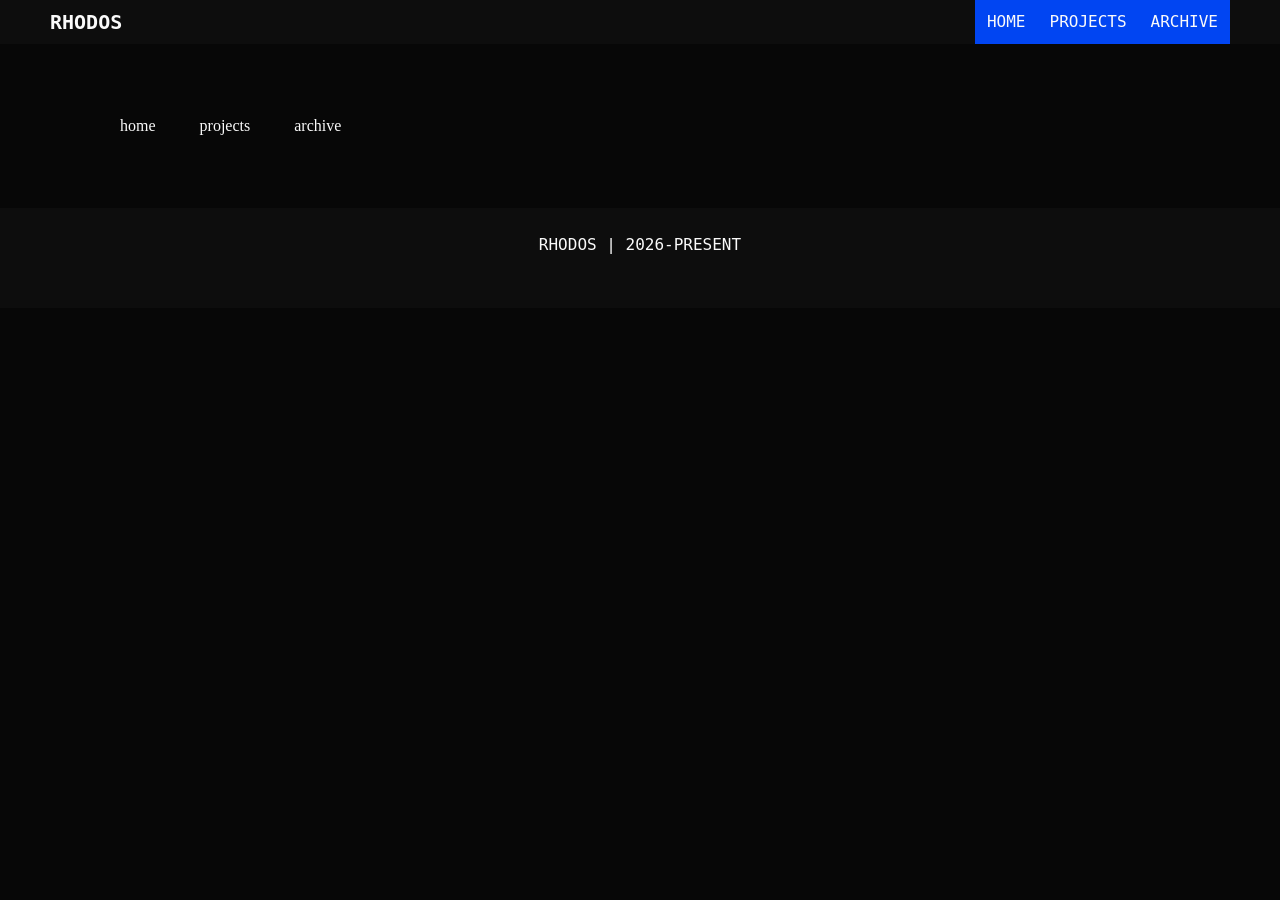
<file: index.html>
<!DOCTYPE html>
<html lang="en">
<head>
    <meta charset="UTF-8">
    <meta name="viewport" content="width=device-width, initial-scale=1.0">
    <link rel="stylesheet" href="pages/special-pages-style/index.css">
    <link rel="stylesheet" href="pages/basic-style/basic-ctyle.css">
    <link rel="icon" type="image/x-icon" href="contents/img/photo_2023-07-04_17-18-54.jpg">
    <title>Rhodos: Index</title>
</head>
<body>
    <nav>
        <header>
            <h1 class="header-text">RHODOS</h1>
        </header>
        <ul class="nav-list">
            <li class="nav-list-link active"><a href="">ARCHIVE</a></li>
            <li class="nav-list-link active"><a href="">PROJECTS</a></li>
            <li class="nav-list-link active"><a href="">HOME</a></li>
        </ul>
    </nav>
    <section class="section-index">   
        <button class="button-index" onclick="window.location.href='pages/home-page.html'">home</button>
        <button class="button-index" onclick="window.location.href='pages/projects-page.html'">projects</button>
        <button class="button-index" onclick="window.location.href='pages/archive-page.html'">archive</button>
    </section>
    <footer>
        <p class="text-footer">RHODOS | 2026-PRESENT</p>
    </footer>
</body>
</html>
</file>
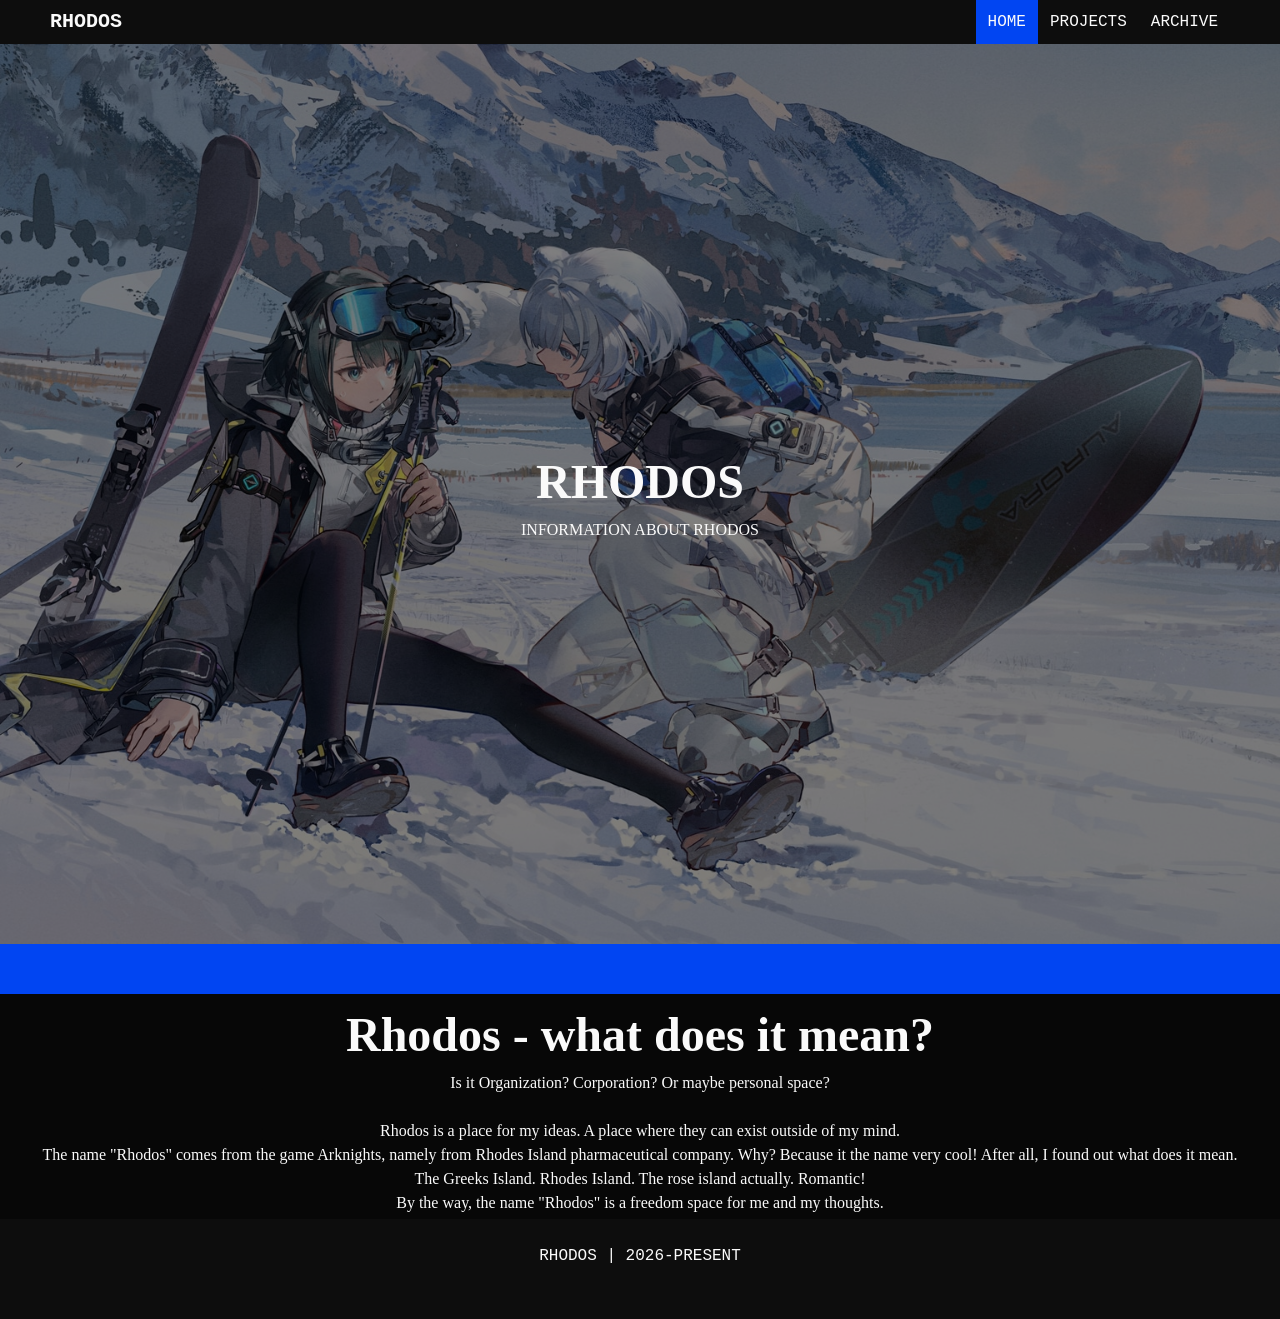
<file: pages/home-page.html>
<!DOCTYPE html>
<html lang="en">
<head>
    <meta charset="UTF-8">
    <meta name="viewport" content="width=device-width, initial-scale=1.0">
    <link rel="stylesheet" href="special-pages-style/home-page.css">
    <link rel="stylesheet" href="basic-style/basic-style.css">
    <link rel="icon" type="image/x-icon" href="contents/img/favicon-RHODOS.png">
    <title>Rhodos: Home</title>
</head>
<body>
    <nav>
        <header>
            <h1 class="header-text">RHODOS</h1>
        </header>
        <ul class="nav-list">
            <li class="nav-list-link"><a href="archive-page.html">ARCHIVE</a></li>
            <li class="nav-list-link"><a href="projects-page.html">PROJECTS</a></li>
            <li class="nav-list-link active"><a href="home-page.html">HOME</a></li>
        </ul>
    </nav>
    <div class="div-bg-first">
        <img src="contents/img/bg-RHODOS.jpg" alt="Background" class="background-image">
        <div class="shadow-layout"></div>

        <section class="section-header">
            <h1>RHODOS</h1>
        </section>
        <article class="article-text">
            <p>INFORMATION ABOUT RHODOS</p>
        </article>
    </div>

    <div class="space-div"></div>

    <section class="section-first">
        <h1>Rhodos - what does it mean?</h1>
        <p>Is it Organization? Corporation? Or maybe personal space?</p>
        <br>
        <article class="sf-article-text">
            <p>Rhodos is a place for my ideas. A place where they can exist outside of my mind.</p>
            <p>The name "Rhodos" comes from the game Arknights, namely from Rhodes Island pharmaceutical company. Why? Because it the name very cool! After all, I found out what does it mean. </p>
            <p>The Greeks Island. Rhodes Island. The rose island actually. Romantic!</p>
            <p>By the way, the name "Rhodos" is a freedom space for me and my thoughts.</p>
        </article>
    </section>



    <footer>
        <p class="text-footer">RHODOS | 2026-PRESENT</p>
    </footer>
</body>
</html>
</file>
<file: pages/special-pages-style/index.css>
.section-index {
    padding: 60px 60px;
    margin: 0 auto;
    max-width: 1200px;
}
button {
    font-family: monospace;
    font-size: var(--base-font-size);
    color: var(--basic-text-color);
    background-color: var(--action-panel-background-color);
    border: none;
    padding: 10px 20px;
    cursor: pointer;
}
</file>
<file: pages/basic-style/basic-ctyle.css>
:root{
    /* Colors */
    --primary-background-color: #070707; /* Nyx Eclipse */
    --panel-background-color: #0d0d0d; /* Eclipse Abyss */
    --action-panel-background-color: #0145f2; /* Electrig Blue */
    --basic-text-color: #fafafa; /* Cloud White */
    --alternative-text-color: #0145f2; /* Electrig Blue */
    
    /* Sizes */
    --base-font-size: 1rem; /* 16px */
    --font-h2-size: 1.75rem; /* 28px */
    --font-h1-size: 1.5rem, 5vw, 3rem; /* 40px */
    --container-width: 1200px; /* Max width for content */
    --container-padding: 20px; /* Відступи по боках на малих екранах */
}

/* Базовий код (пишеться без медіа-запитів) — йде для СМАРТФОНІВ */
.card {
    flex-direction: column; /* На телефоні елементи стоять в стовпчик */
}

/* Планшети (від 768px і вище) */
@media (min-width: 768px) {
    .card {
        flex-direction: row; /* На планшеті вже є місце розгорнути їх в рядок */
    }
}

/* Ноутбуки (від 1024px і вище) */
@media (min-width: 1024px) {
    :root {
        --fs-base: 1.125rem; /* Збільшуємо базовий масштаб шрифту для великих екранів */
    }
}

/* Великі монітори (від 1440px і вище) */
@media (min-width: 1440px) {
    /* Додаткові оптимізації для ультра-десктопів */
}

* {
    box-sizing: border-box;
    font-size: var(--base-font-size);
}

/* CSS reset */
*, *::before, *::after {
    box-sizing: border-box;
    margin: 0;
    padding: 0;
}

html {
    /* Робимо прокрутку плавною (наприклад, для якорів) */
    scroll-behavior: smooth;
    /* Покращуємо рендеринг шрифтів на Mac/iOS */
    -webkit-font-smoothing: antialiased;

    scrollbar-width: thin;
    scrollbar-color: var(--action-panel-background-color) var(--panel-background-color);
}

/* Для Chrome, Edge, Safari */
::-webkit-scrollbar {
    width: 10px;
}
::-webkit-scrollbar-track {
    background: var(--panel-background-color);
}
::-webkit-scrollbar-thumb {
    background: var(--action-panel-background-color);
    border-radius: 5px;
}
::-webkit-scrollbar-thumb:hover {
    background: var(--action-panel-background-color);
}

body {
    background-color: var(--primary-background-color);
    height: auto;
    /* Запобігаємо появі горизонтального скролу через випадкові відступи */
    min-height: 100vh;
    line-height: 1.5;
}

nav{
    position: sticky;
    top: 0;
    box-sizing: border-box;
    align-items: center;
    display: flex;
    height: 6.5%;
    background-color: var(--panel-background-color);
}

.nav-list {
    margin-left: auto;
    z-index: 1;
    padding-right: 50px;
    list-style-type: none;
    background-color: var(--panel-background-color);
}

.nav-list-link {
    float: right;
}

.nav-list-link a {
    font-family: monospace;
    color: var(--basic-text-color);
    text-align: center;
    padding: 10px 12px;
    display: block;
    text-decoration: none;
}

.nav-list-link a:hover {
    background-color: var(--action-panel-background-color);
    
}

.active {
    background-color: var(--action-panel-background-color);
    
}

header  {
    padding-left: 50px;
}

.header-text {
    font-family: monospace;
    font-size: 20px;
    color: var(--basic-text-color);
}

.space-div {
    height: 50px;
    background-color: var(--action-panel-background-color);
}

h1 {
    font-size: clamp(var(--font-h1-size));
    color: var(--basic-text-color);
}

h2 {
    font-size: var(--font-h2-size);
    color: var(--basic-text-color);
}

p {
    font-size: var(--base-font-size);
    color: var(--basic-text-color);
}

ul, ol {
    list-style: none;
}

a {
    text-decoration: none;
    color: inherit; /* Посилання наслідує колір тексту свого батька */
}

/* Скидаємо стандартні стилі для форм та кнопок */
input, button, textarea, select {
    font: inherit; /* Щоб шрифти не змінювалися на системні у формах */
}

button {
    cursor: pointer;
    background: transparent;
    border: none;
}

/* Робота з картинками - безпечна */
img, picture {
    max-width: 100%;
    display: block; /* Прибирає загадковий нижній відступ у 4px */
}

footer {
    z-index: 1;
    width: 100%;
    height: 100px;
    margin: 0;
    padding: 0;
    overflow: hidden;
    list-style-type: none;
    box-sizing: border-box;
    text-align: center;
    background-color: var(--panel-background-color);
}

.text-footer {
    font-family: monospace;
    padding-top: 25px;
    color: var(--basic-text-color);
}
</file>
<file: pages/special-pages-style/home-page.css>
.div-bg-first {
    position: relative;
    height: 100vh;
    overflow: hidden;
    display: flex;
    flex-direction: column;
    justify-content: center;
    align-items: center;
    text-align: center;
}

.section-header {
    position: relative;
    z-index: 1;
    width: 100%;
}

.article-text {
    position: relative;
    z-index: 1;
    width: 100%;
}

.shadow-layout {
    position: absolute;
    top: 0;
    left: 0;
    width: 100%;
    height: 100%;
    z-index: -1;
    background-color: rgba(0, 0, 0, 0.5);
}

.background-image {
    display: block;
    position: absolute;
    top: 0;
    left: 0;
    width: 100%;
    height: 100%;
    z-index: -2;
    object-fit: cover;
}

.section-first {
    position: relative;
    height: 25vh;
    overflow: hidden;
    display: flex;
    flex-direction: column;
    justify-content: center;
    align-items: center;
    text-align: center;
}

.sf-article-text{
    
}
</file>
<file: pages/basic-style/basic-style.css>
:root{
    /* Colors */
    --primary-background-color: #070707; /* Nyx Eclipse */
    --panel-background-color: #0d0d0d; /* Eclipse Abyss */
    --action-panel-background-color: #0145f2; /* Electrig Blue */
    --basic-text-color: #fafafa; /* Cloud White */
    --alternative-text-color: #0145f2; /* Electrig Blue */
    
    /* Sizes */
    --base-font-size: 1rem; /* 16px */
    --font-h2-size: 1.75rem; /* 28px */
    --font-h1-size: 1.5rem, 5vw, 3rem; /* 40px */
    --container-width: 1200px; /* Max width for content */
    --container-padding: 20px; /* Відступи по боках на малих екранах */
}

/* Базовий код (пишеться без медіа-запитів) — йде для СМАРТФОНІВ */
.card {
    flex-direction: column; /* На телефоні елементи стоять в стовпчик */
}

/* Планшети (від 768px і вище) */
@media (min-width: 768px) {
    .card {
        flex-direction: row; /* На планшеті вже є місце розгорнути їх в рядок */
    }
}

/* Ноутбуки (від 1024px і вище) */
@media (min-width: 1024px) {
    :root {
        --fs-base: 1.125rem; /* Збільшуємо базовий масштаб шрифту для великих екранів */
    }
}

/* Великі монітори (від 1440px і вище) */
@media (min-width: 1440px) {
    /* Додаткові оптимізації для ультра-десктопів */
}

* {
    box-sizing: border-box;
    font-size: var(--base-font-size);
}

/* CSS reset */
*, *::before, *::after {
    box-sizing: border-box;
    margin: 0;
    padding: 0;
}

html {
    /* Робимо прокрутку плавною (наприклад, для якорів) */
    scroll-behavior: smooth;
    /* Покращуємо рендеринг шрифтів на Mac/iOS */
    -webkit-font-smoothing: antialiased;

    scrollbar-width: thin;
    scrollbar-color: var(--action-panel-background-color) var(--panel-background-color);
}

/* Для Chrome, Edge, Safari */
::-webkit-scrollbar {
    width: 10px;
}
::-webkit-scrollbar-track {
    background: var(--panel-background-color);
}
::-webkit-scrollbar-thumb {
    background: var(--action-panel-background-color);
    border-radius: 5px;
}
::-webkit-scrollbar-thumb:hover {
    background: var(--action-panel-background-color);
}

body {
    background-color: var(--primary-background-color);
    height: auto;
    /* Запобігаємо появі горизонтального скролу через випадкові відступи */
    min-height: 100vh;
    line-height: 1.5;
}

nav{
    position: sticky;
    top: 0;
    box-sizing: border-box;
    align-items: center;
    display: flex;
    height: 6.5%;
    background-color: var(--panel-background-color);
}

.nav-list {
    margin-left: auto;
    z-index: 1;
    padding-right: 50px;
    list-style-type: none;
    background-color: var(--panel-background-color);
}

.nav-list-link {
    float: right;
}

.nav-list-link a {
    font-family: monospace;
    color: var(--basic-text-color);
    text-align: center;
    padding: 10px 12px;
    display: block;
    text-decoration: none;
}

.nav-list-link a:hover {
    background-color: var(--action-panel-background-color);
    
}

.active {
    background-color: var(--action-panel-background-color);
    
}

header  {
    padding-left: 50px;
}

.header-text {
    font-family: monospace;
    font-size: 20px;
    color: var(--basic-text-color);
}

.space-div {
    height: 50px;
    background-color: var(--action-panel-background-color);
}

h1 {
    font-size: clamp(var(--font-h1-size));
    color: var(--basic-text-color);
}

h2 {
    font-size: var(--font-h2-size);
    color: var(--basic-text-color);
}

p {
    font-size: var(--base-font-size);
    color: var(--basic-text-color);
}

ul, ol {
    list-style: none;
}

a {
    text-decoration: none;
    color: inherit; /* Посилання наслідує колір тексту свого батька */
}

/* Скидаємо стандартні стилі для форм та кнопок */
input, button, textarea, select {
    font: inherit; /* Щоб шрифти не змінювалися на системні у формах */
}

button {
    cursor: pointer;
    background: transparent;
    border: none;
}

/* Робота з картинками - безпечна */
img, picture {
    max-width: 100%;
    display: block; /* Прибирає загадковий нижній відступ у 4px */
}

footer {
    z-index: 1;
    width: 100%;
    height: 100px;
    margin: 0;
    padding: 0;
    overflow: hidden;
    list-style-type: none;
    box-sizing: border-box;
    text-align: center;
    background-color: var(--panel-background-color);
}

.text-footer {
    font-family: monospace;
    padding-top: 25px;
    color: var(--basic-text-color);
}
</file>
